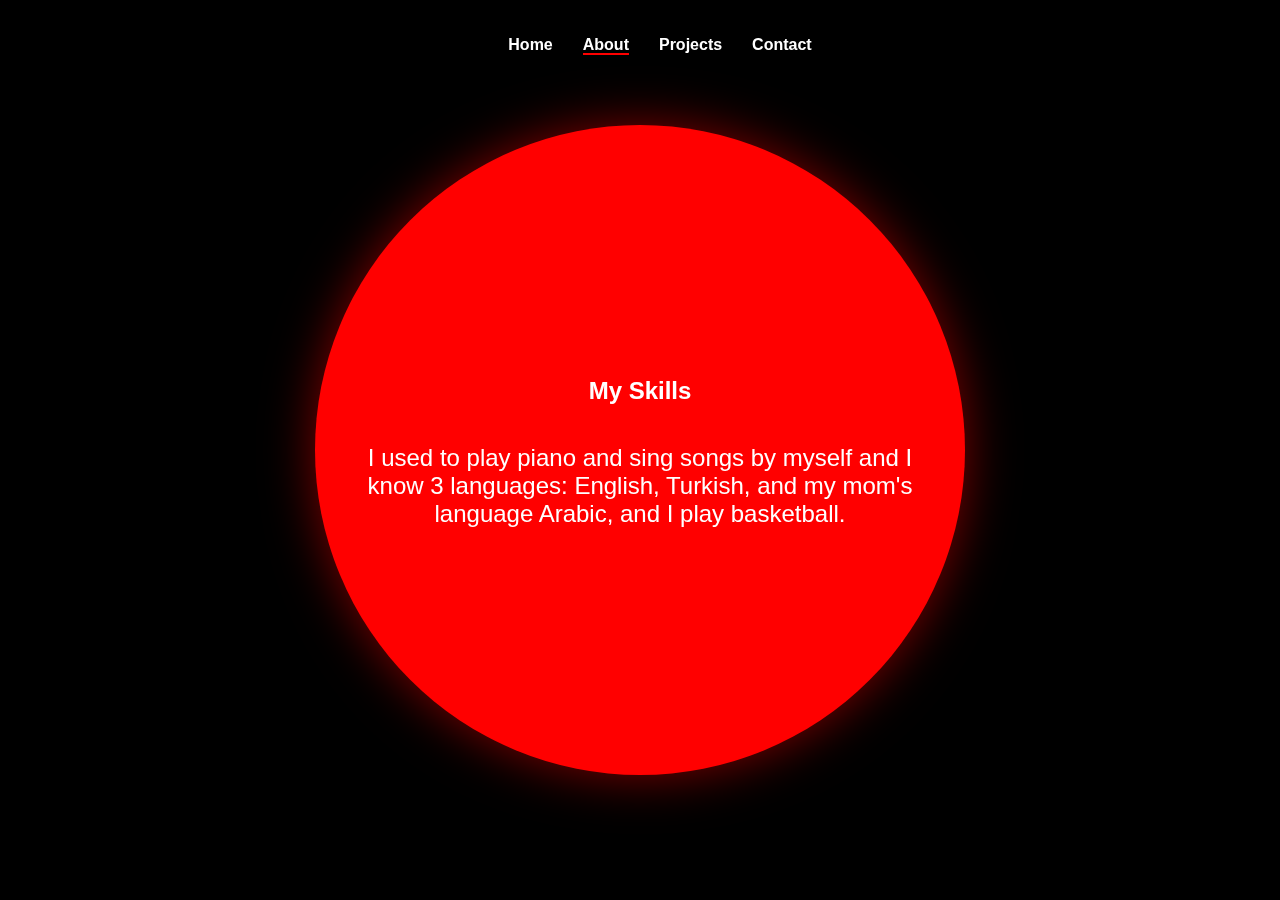
<file: about.html>
<!DOCTYPE html>
<html lang="en">
<head>
    <meta charset="UTF-8"><title>About Me</title>
    <link rel="stylesheet" href="style.css">
</head>
<body>
    <div id="snow-container"></div>
    <nav>
        <ul>
            <li><a href="index.html">Home</a></li>
            <li><a href="about.html" class="active">About</a></li>
            <li><a href="projects.html">Projects</a></li>
            <li><a href="contact.html">Contact</a></li>
        </ul>
    </nav>
    <main class="main-content">
        <div class="red-circle">
            <h2>My Skills</h2>
            <p>I used to play piano and sing songs by myself and I know 3 languages: English, Turkish, and my mom's language Arabic, and I play basketball.</p>
        </div>
    </main>
    <script src="script.js"></script>
</body>
</html>
</file>
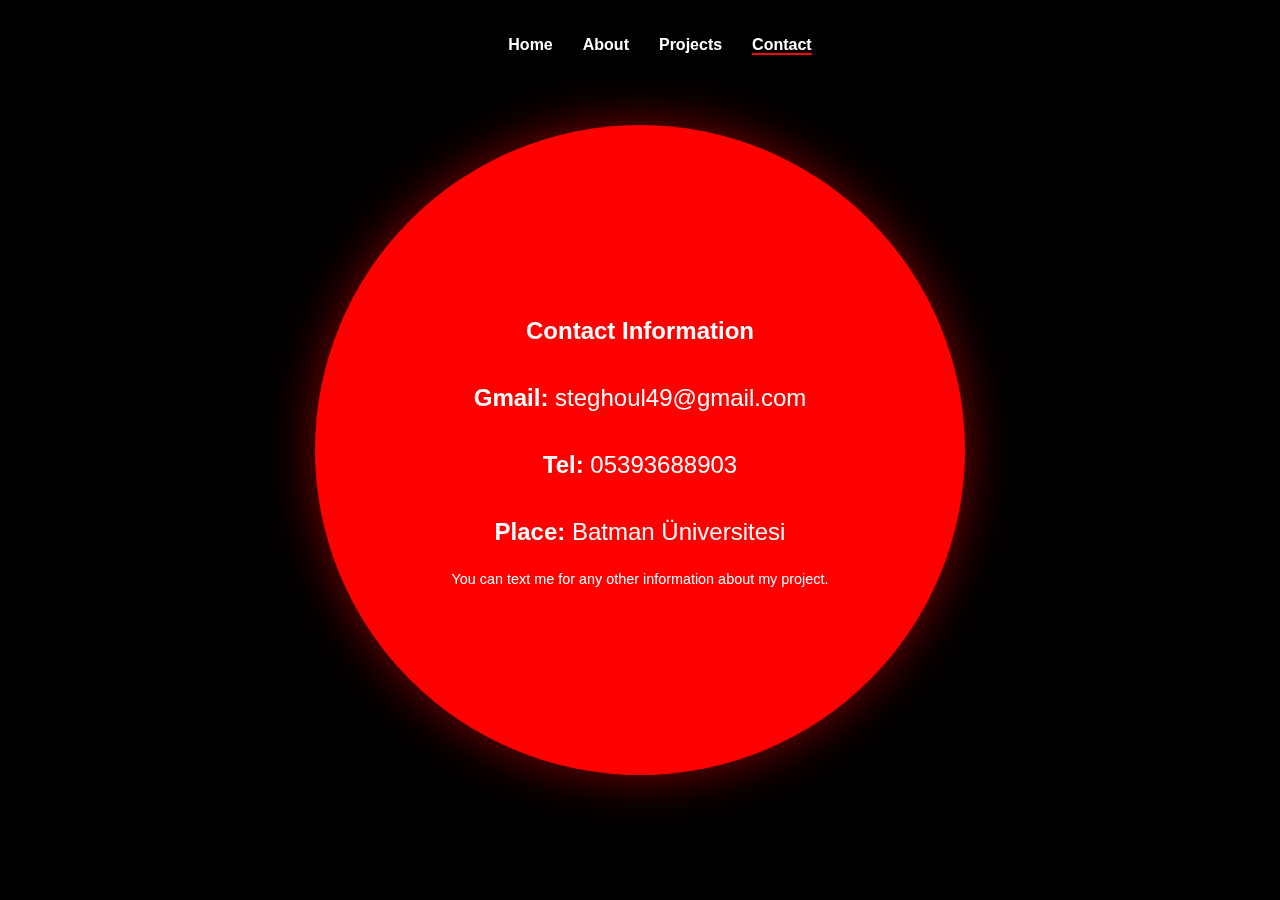
<file: contact.html>
<!DOCTYPE html>
<html lang="en">
<head>
    <meta charset="UTF-8"><title>Contact Info</title>
    <link rel="stylesheet" href="style.css">
</head>
<body>
    <div id="snow-container"></div>
    <nav>
        <ul>
            <li><a href="index.html">Home</a></li>
            <li><a href="about.html">About</a></li>
            <li><a href="projects.html">Projects</a></li>
            <li><a href="contact.html" class="active">Contact</a></li>
        </ul>
    </nav>
    <main class="main-content">
        <div class="red-circle">
            <h2>Contact Information</h2>
            <p><strong>Gmail:</strong> steghoul49@gmail.com</p>
            <p><strong>Tel:</strong> 05393688903</p>
            <p><strong>Place:</strong> Batman Üniversitesi</p>
            <p style="font-size: 0.9rem; margin-top: 10px;">You can text me for any other information about my project.</p>
        </div>
    </main>
    <script src="script.js"></script>
</body>
</html>
</file>
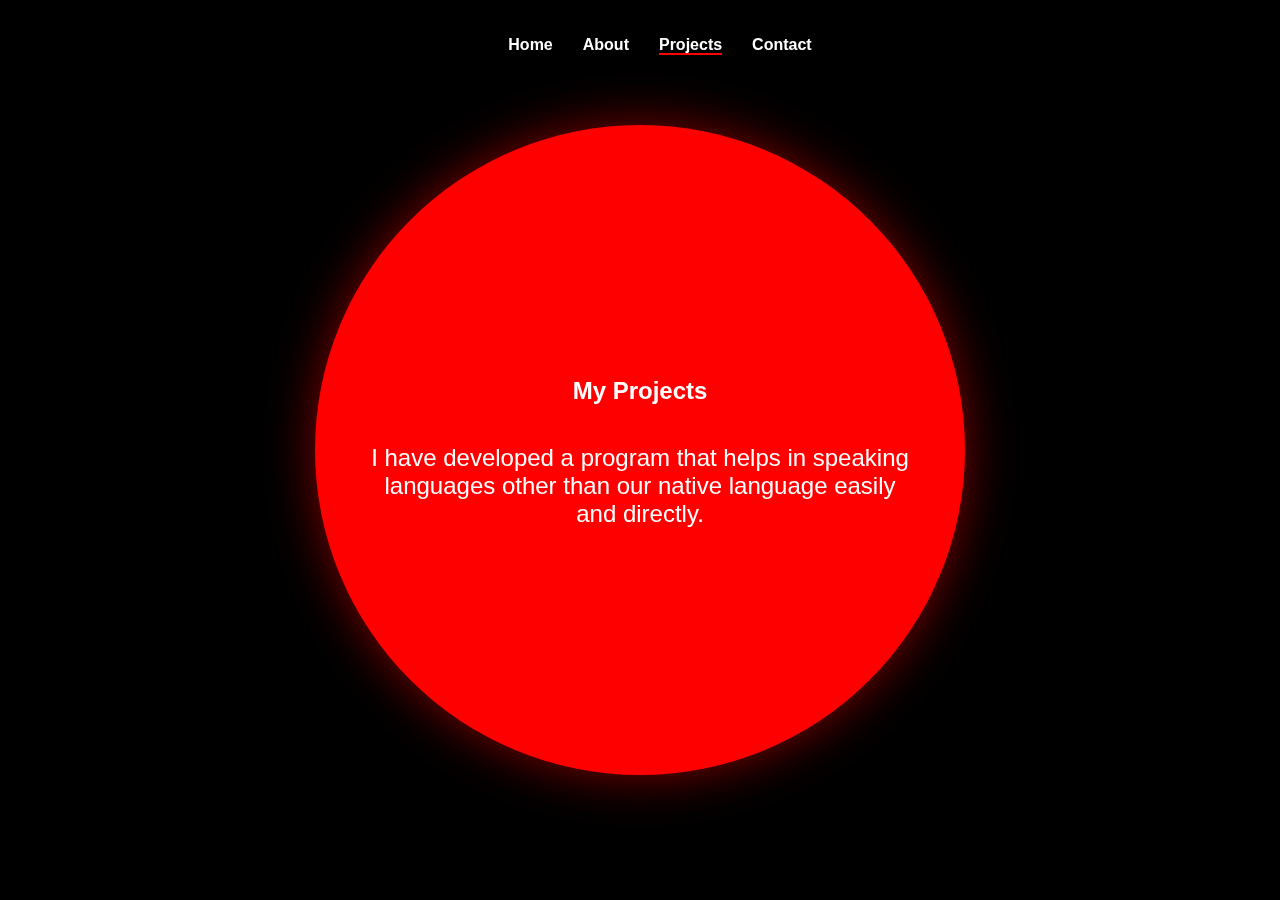
<file: projects.html>
<!DOCTYPE html>
<html lang="en">
<head>
    <meta charset="UTF-8"><title>Projects</title>
    <link rel="stylesheet" href="style.css">
</head>
<body>
    <div id="snow-container"></div>
    <nav>
        <ul>
            <li><a href="index.html">Home</a></li>
            <li><a href="about.html">About</a></li>
            <li><a href="projects.html" class="active">Projects</a></li>
            <li><a href="contact.html">Contact</a></li>
        </ul>
    </nav>
    <main class="main-content">
        <div class="red-circle">
            <h2>My Projects</h2>
            <p>I have developed a program that helps in speaking languages other than our native language easily and directly.</p>
        </div>
    </main>
    <script src="script.js"></script>
</body>
</html>
</file>
<file: style.css>
body {
    background-color: #000000;
    color: #ffffff;
    margin: 0;
    font-family: Arial, sans-serif;
    overflow: hidden; /* Keeps snowflakes within bounds */
}

nav {
    display: flex;
    justify-content: center;
    padding: 20px;
    z-index: 100;
    position: relative;
}

nav ul { display: flex; list-style: none; gap: 30px; }
nav a { color: white; text-decoration: none; font-weight: bold; }
nav a.active { border-bottom: 2px solid #ff0000; }

.main-content {
    display: flex;
    justify-content: center;
    align-items: center;
    height: 80vh;
}

.red-circle {
    background-color: #ff0000;
    width: 550px;
    height: 550px;
    border-radius: 50%;
    display: flex;
    flex-direction: column;
    justify-content: center;
    align-items: center;
    text-align: center;
    padding: 50px;
    box-shadow: 0 0 50px rgba(255, 0, 0, 0.5);
    z-index: 10;
}

.red-circle p, .red-circle h2 {
    font-size: 1.5rem; /* Large typing size */
    margin-bottom: 15px;
}

/* Snowflake and Text Fall Animation */
#snow-container {
    position: fixed;
    top: 0;
    left: 0;
    width: 100%;
    height: 100%;
    pointer-events: none;
    z-index: 1;
}

.falling-item {
    position: absolute;
    top: -50px;
    animation: fall linear infinite;
}

@keyframes fall {
    to { transform: translateY(110vh); }
}
</file>
